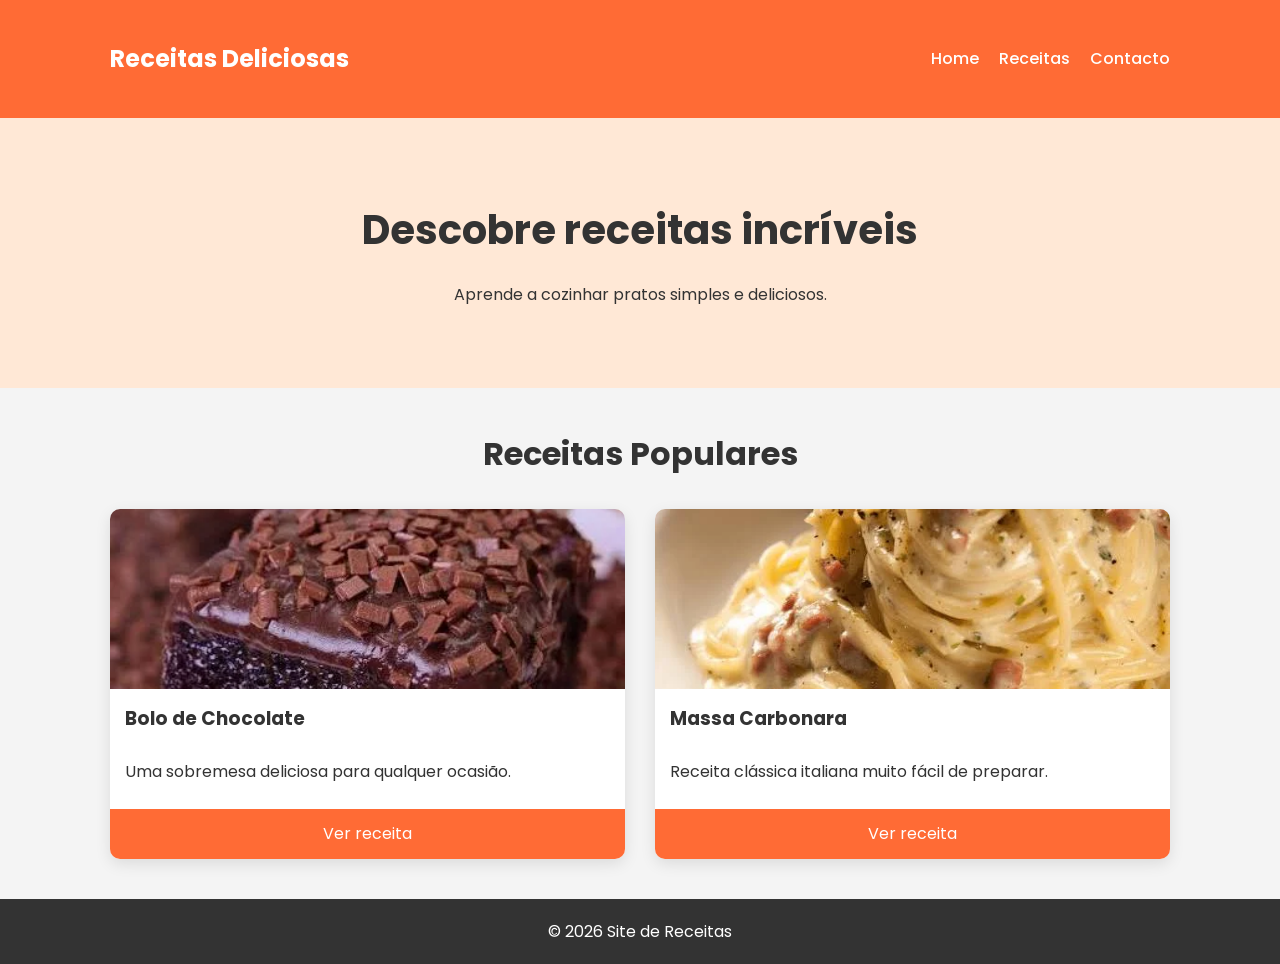
<file: index.html>
<!doctype html>
<html lang="pt">
  <head>
    <meta charset="UTF-8" />
    <meta name="viewport" content="width=device-width, initial-scale=1.0" />

    <title>Receitas Deliciosas</title>

    <link
      href="https://fonts.googleapis.com/css2?family=Poppins:wght@300;400;600&display=swap"
      rel="stylesheet"
    />

    <link rel="stylesheet" href="css/style.css" />
  </head>

  <body>
    <header>
      <div class="container">
        <h1>Receitas Deliciosas</h1>

        <ul class="menu">
          <li><a href="index.html">Home</a></li>
          <li><a href="receitas.html">Receitas</a></li>
          <li><a href="contacto.html">Contacto</a></li>
        </ul>
      </div>
    </header>

    <section class="hero">
      <h2>Descobre receitas incríveis</h2>

      <p>Aprende a cozinhar pratos simples e deliciosos.</p>
    </section>

    <section class="container">
      <h2>Receitas Populares</h2>

      <div class="cards">
        <div class="card">
          <img src="images/bolo-chocolate.jpeg" alt="Bolo de Chocolate" />

          <h3>Bolo de Chocolate</h3>

          <p>Uma sobremesa deliciosa para qualquer ocasião.</p>

          <a href="receita-bolo.html">Ver receita</a>
        </div>

        <div class="card">
          <img src="images/carbonara.jpeg" alt="Massa Carbonara" />

          <h3>Massa Carbonara</h3>

          <p>Receita clássica italiana muito fácil de preparar.</p>

          <a href="receita-carbonara.html">Ver receita</a>
        </div>
      </div>
    </section>

    <footer>
      <p>© 2026 Site de Receitas</p>
    </footer>
  </body>
</html>
</file>
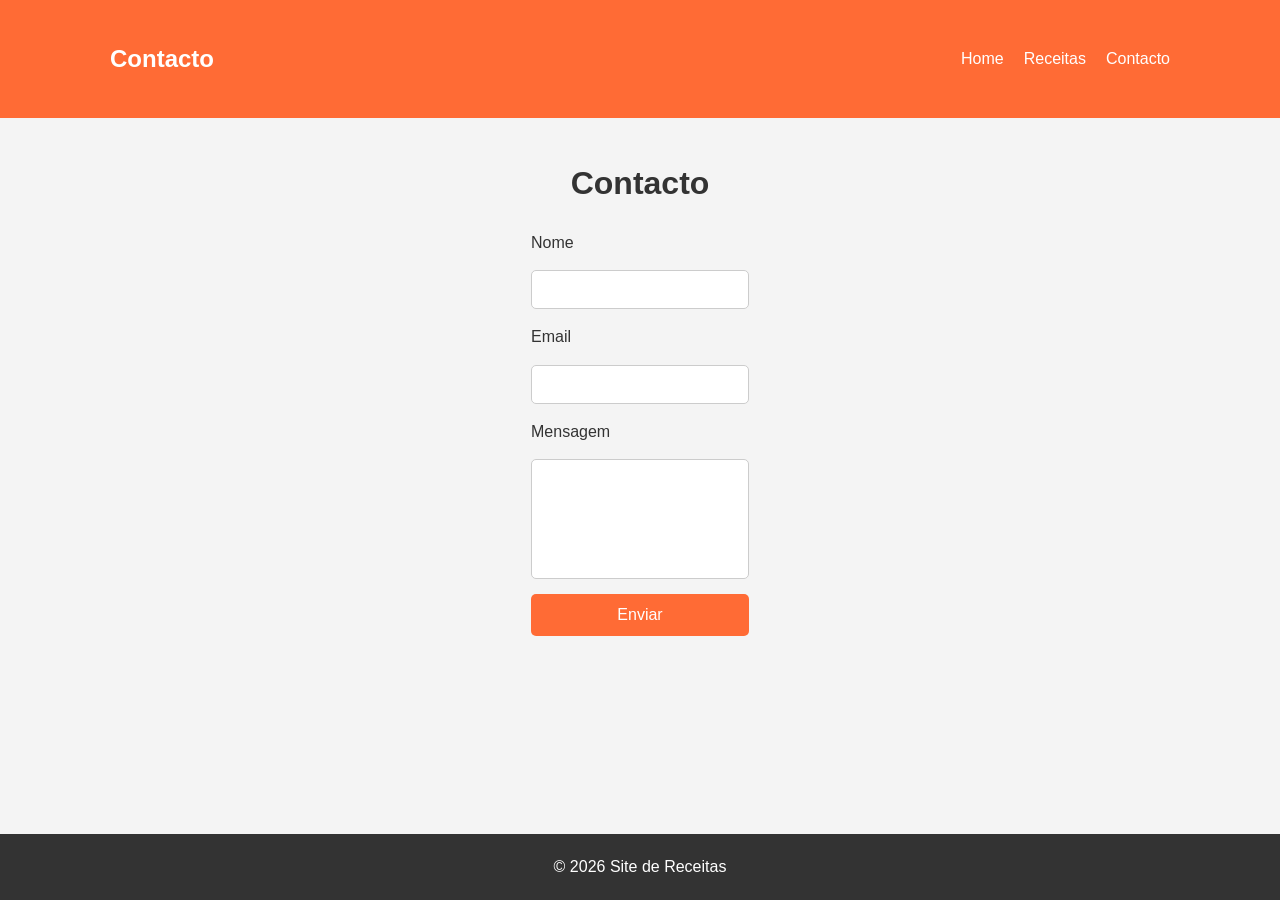
<file: contacto.html>
<!doctype html>
<html lang="pt">
  <head>
    <meta charset="UTF-8" />
    <meta name="viewport" content="width=device-width, initial-scale=1.0" />

    <title>Contacto</title>

    <link rel="stylesheet" href="css/style.css" />
    <style>
  
    html, body {
        height: 100%;
        margin: 0;
    }

    body {
        display: flex;
        flex-direction: column;
    }

    section.container {
        flex: 1;
    }

    footer {
        flex-shrink: 0;
    }
  </style>
  </head>

  <body>
    <header>
      <div class="container">
        <h1>Contacto</h1>

        <ul class="menu">
          <li><a href="index.html">Home</a></li>
          <li><a href="receitas.html">Receitas</a></li>
          <li><a href="contacto.html">Contacto</a></li>
        </ul>
      </div>
    </header>

    <section class="container">
      <h2>Contacto</h2>

      <form id="form">
        <label>Nome</label>
        <input type="text" id="nome" />

        <label>Email</label>
        <input type="email" id="email" />

        <label>Mensagem</label>
        <textarea id="mensagem"></textarea>

        <button type="submit">Enviar</button>
      </form>
    </section>

    <footer>
      <p>© 2026 Site de Receitas</p>
    </footer>

    <script src="js/script.js"></script>
  </body>
</html>
</file>
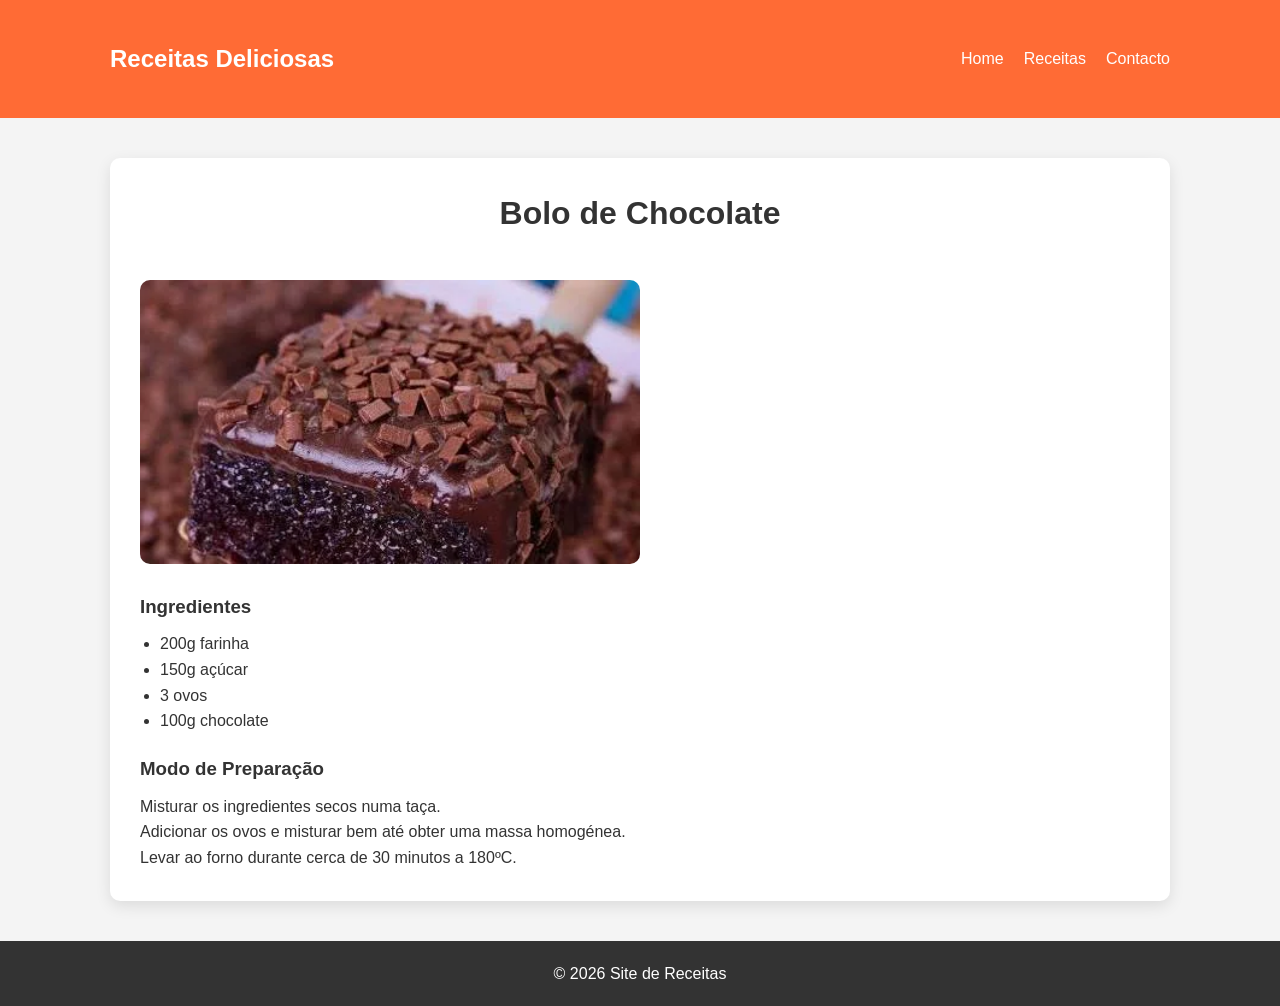
<file: receita-bolo.html>
<!doctype html>
<html lang="pt">
  <head>
    <meta charset="UTF-8" />
    <meta name="viewport" content="width=device-width, initial-scale=1.0" />

    <title>Bolo de Chocolate</title>

    <link rel="stylesheet" href="css/style.css" />
  </head>

  <body>
    <header>
      <div class="container">
        <h1>Receitas Deliciosas</h1>

        <ul class="menu">
          <li><a href="index.html">Home</a></li>
          <li><a href="receitas.html">Receitas</a></li>
          <li><a href="contacto.html">Contacto</a></li>
        </ul>
      </div>
    </header>

    <section class="container">
      <div class="recipe">
        <h2>Bolo de Chocolate</h2>

        <img src="images/bolo-chocolate.jpeg" alt="Bolo de Chocolate" />

        <h3>Ingredientes</h3>

        <ul>
          <li>200g farinha</li>
          <li>150g açúcar</li>
          <li>3 ovos</li>
          <li>100g chocolate</li>
        </ul>

        <h3>Modo de Preparação</h3>

        <p>Misturar os ingredientes secos numa taça.</p>

        <p>Adicionar os ovos e misturar bem até obter uma massa homogénea.</p>

        <p>Levar ao forno durante cerca de 30 minutos a 180ºC.</p>
      </div>
    </section>

    <footer>
      <p>© 2026 Site de Receitas</p>
    </footer>
  </body>
</html>
</file>
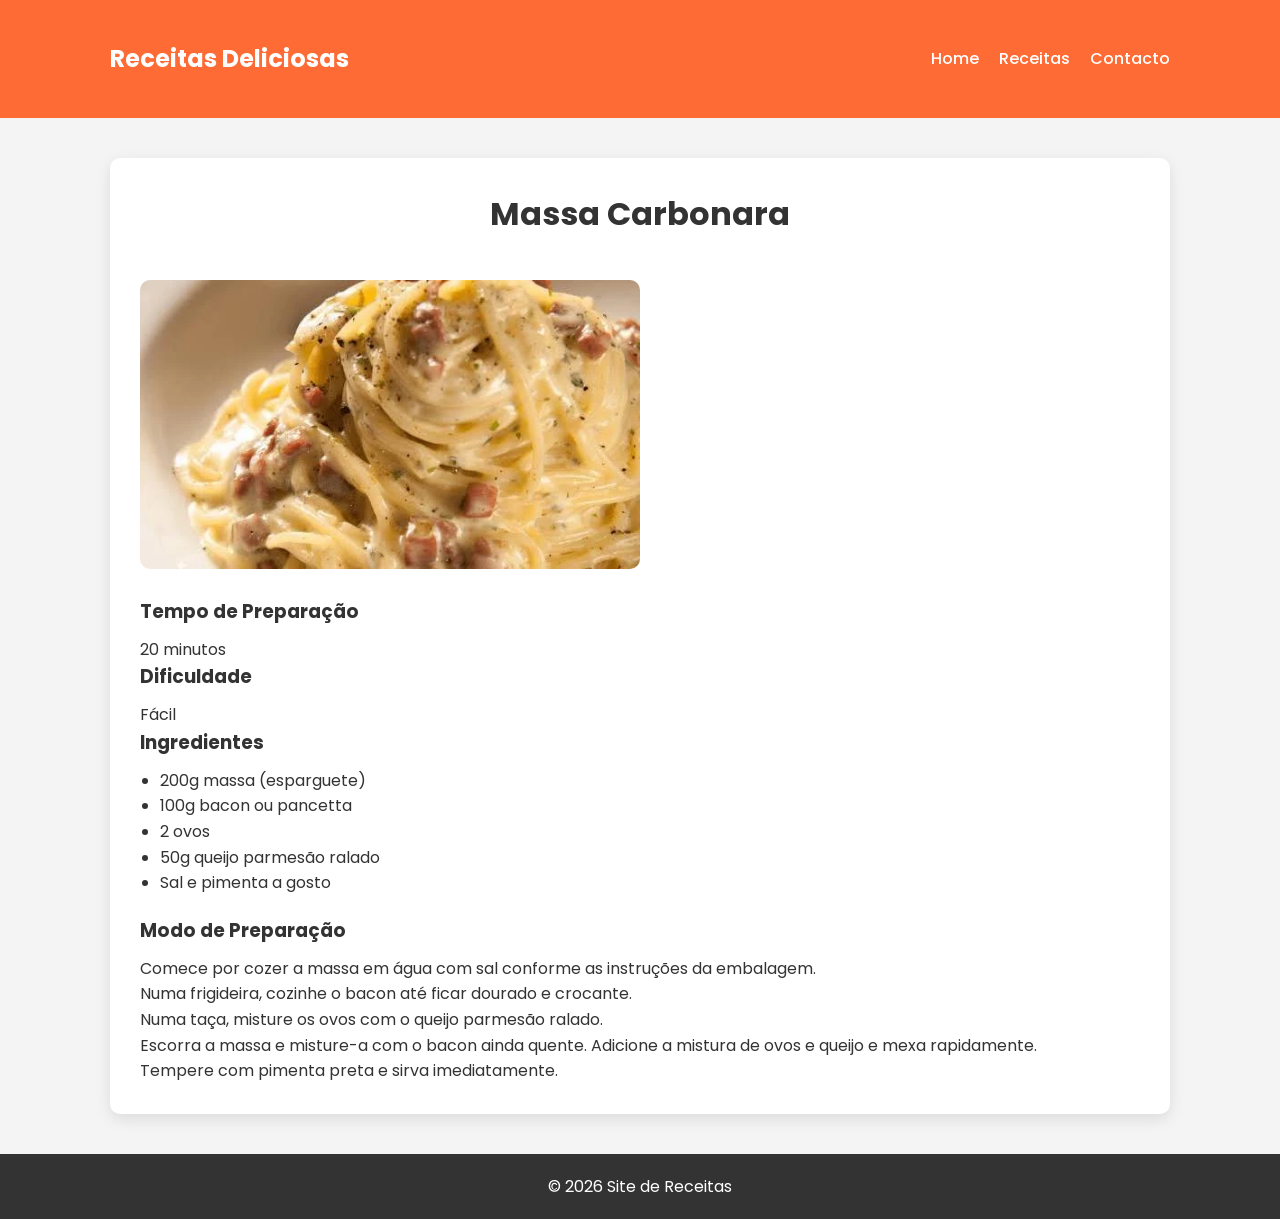
<file: receita-carbonara.html>
<!doctype html>
<html lang="pt">
  <head>
    <meta charset="UTF-8" />
    <meta name="viewport" content="width=device-width, initial-scale=1.0" />

    <title>Massa Carbonara</title>

    <link
      href="https://fonts.googleapis.com/css2?family=Poppins:wght@300;400;600&display=swap"
      rel="stylesheet"
    />

    <link rel="stylesheet" href="css/style.css" />
  </head>

  <body>
    <header>
      <div class="container">
        <h1>Receitas Deliciosas</h1>

        <ul class="menu">
          <li><a href="index.html">Home</a></li>
          <li><a href="receitas.html">Receitas</a></li>
          <li><a href="contacto.html">Contacto</a></li>
        </ul>
      </div>
    </header>

    <section class="container">
      <div class="recipe">
        <h2>Massa Carbonara</h2>

        <img src="images/carbonara.jpeg" />

        <h3>Tempo de Preparação</h3>

        <p>20 minutos</p>

        <h3>Dificuldade</h3>

        <p>Fácil</p>

        <h3>Ingredientes</h3>

        <ul>
          <li>200g massa (esparguete)</li>
          <li>100g bacon ou pancetta</li>
          <li>2 ovos</li>
          <li>50g queijo parmesão ralado</li>
          <li>Sal e pimenta a gosto</li>
        </ul>

        <h3>Modo de Preparação</h3>

        <p>
          Comece por cozer a massa em água com sal conforme as instruções da
          embalagem.
        </p>

        <p>Numa frigideira, cozinhe o bacon até ficar dourado e crocante.</p>

        <p>Numa taça, misture os ovos com o queijo parmesão ralado.</p>

        <p>
          Escorra a massa e misture-a com o bacon ainda quente. Adicione a
          mistura de ovos e queijo e mexa rapidamente.
        </p>

        <p>Tempere com pimenta preta e sirva imediatamente.</p>
      </div>
    </section>

    <footer>
      <p>© 2026 Site de Receitas</p>
    </footer>
  </body>
</html>
</file>
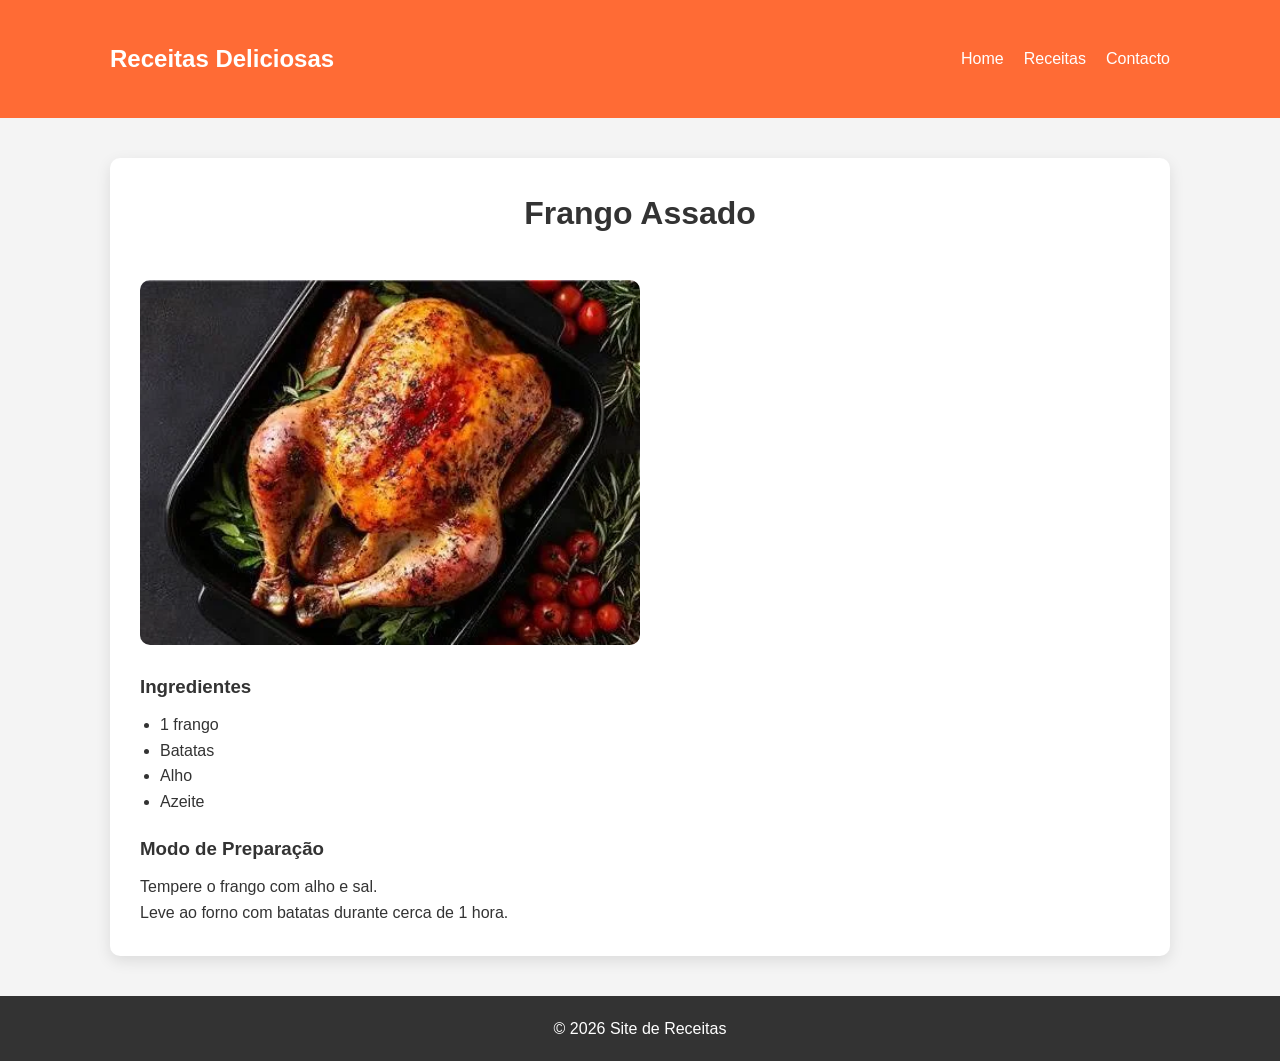
<file: receita-frango.html>
<!doctype html>
<html lang="pt">
  <head>
    <meta charset="UTF-8" />
    <meta name="viewport" content="width=device-width, initial-scale=1.0" />

    <title>Frango Assado</title>

    <link rel="stylesheet" href="css/style.css" />
  </head>

  <body>
    <header>
      <div class="container">
        <h1>Receitas Deliciosas</h1>

        <ul class="menu">
          <li><a href="index.html">Home</a></li>
          <li><a href="receitas.html">Receitas</a></li>
          <li><a href="contacto.html">Contacto</a></li>
        </ul>
      </div>
    </header>

    <section class="container">
      <div class="recipe">
        <h2>Frango Assado</h2>

        <img src="images/frango.jpeg" alt="Frango" />

        <h3>Ingredientes</h3>

        <ul>
          <li>1 frango</li>
          <li>Batatas</li>
          <li>Alho</li>
          <li>Azeite</li>
        </ul>

        <h3>Modo de Preparação</h3>

        <p>Tempere o frango com alho e sal.</p>

        <p>Leve ao forno com batatas durante cerca de 1 hora.</p>
      </div>
    </section>

    <footer>
      <p>© 2026 Site de Receitas</p>
    </footer>
  </body>
</html>
</file>
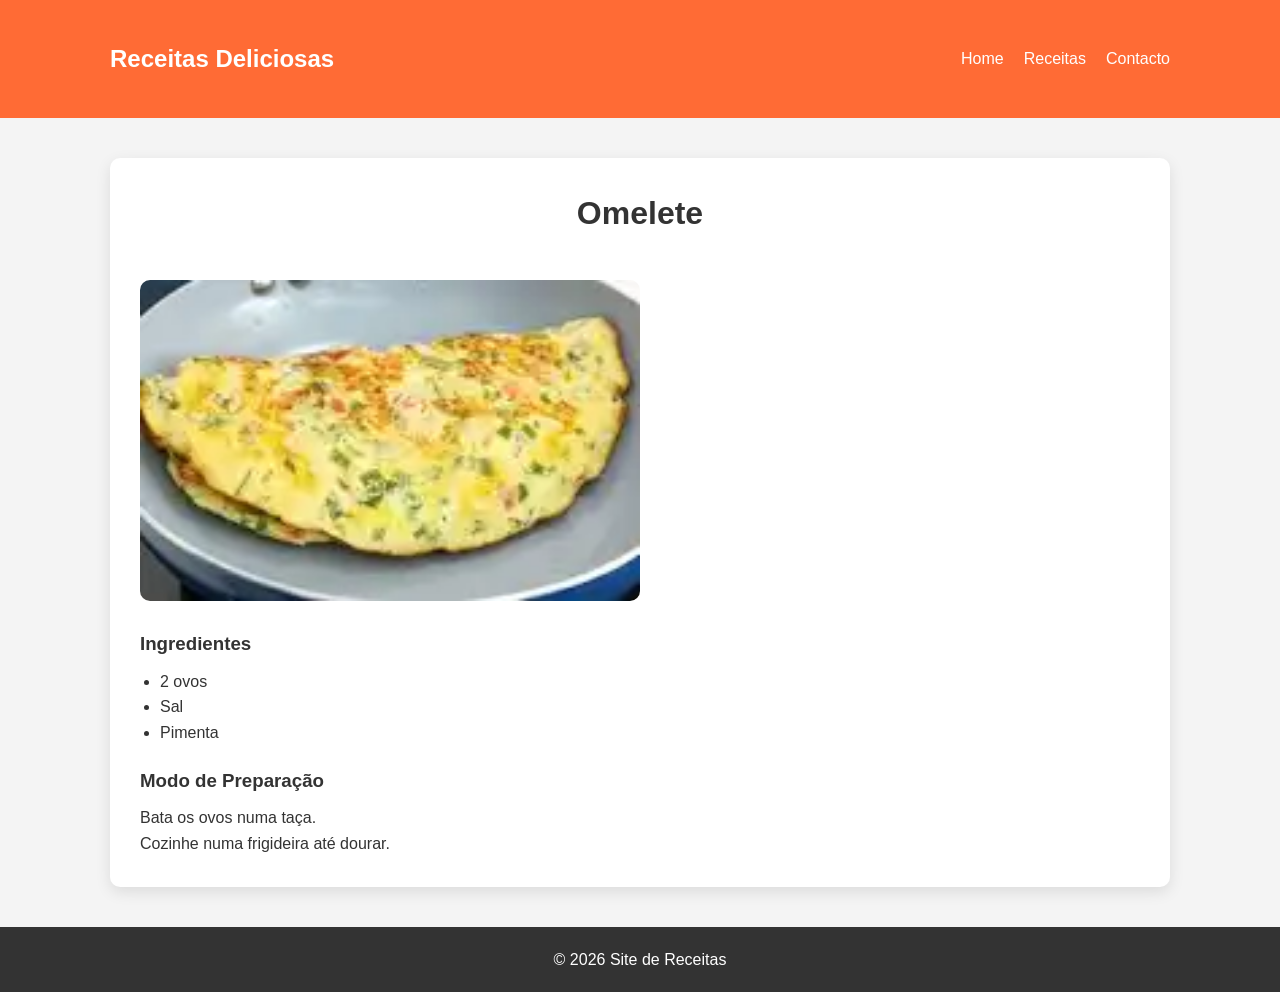
<file: receita-omelete.html>
<!doctype html>
<html lang="pt">
  <head>
    <meta charset="UTF-8" />
    <meta name="viewport" content="width=device-width, initial-scale=1.0" />

    <title>Omelete</title>

    <link rel="stylesheet" href="css/style.css" />
  </head>

  <body>
    <header>
      <div class="container">
        <h1>Receitas Deliciosas</h1>

        <ul class="menu">
          <li><a href="index.html">Home</a></li>
          <li><a href="receitas.html">Receitas</a></li>
          <li><a href="contacto.html">Contacto</a></li>
        </ul>
      </div>
    </header>

    <section class="container">
      <div class="recipe">
        <h2>Omelete</h2>

        <img src="images/omelete.jpeg" alt="Omelete" />

        <h3>Ingredientes</h3>

        <ul>
          <li>2 ovos</li>
          <li>Sal</li>
          <li>Pimenta</li>
        </ul>

        <h3>Modo de Preparação</h3>

        <p>Bata os ovos numa taça.</p>

        <p>Cozinhe numa frigideira até dourar.</p>
      </div>
    </section>

    <footer>
      <p>© 2026 Site de Receitas</p>
    </footer>
  </body>
</html>
</file>
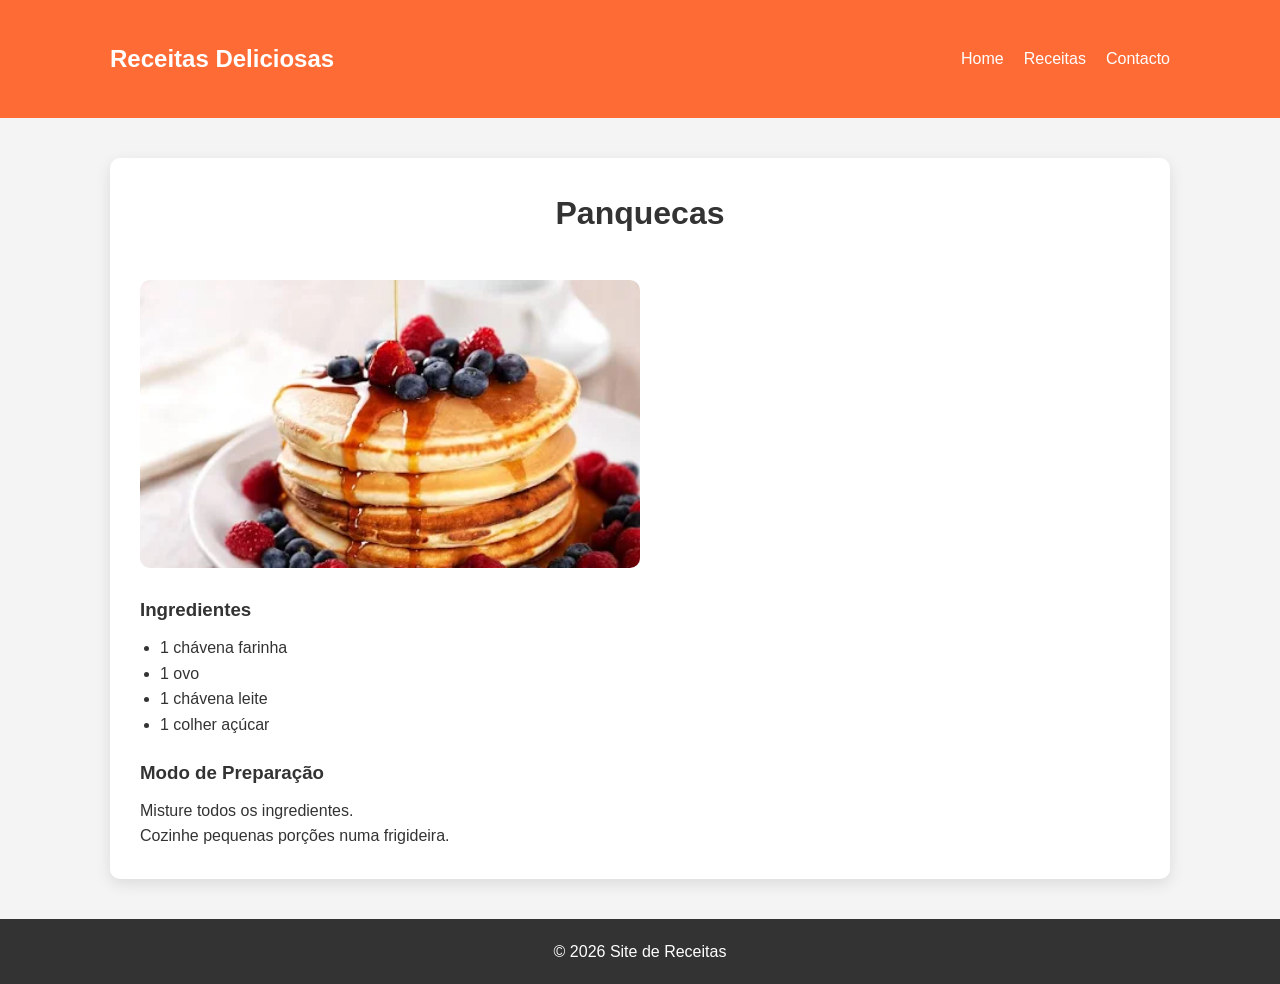
<file: receita-panquecas.html>
<!doctype html>
<html lang="pt">
  <head>
    <meta charset="UTF-8" />
    <meta name="viewport" content="width=device-width, initial-scale=1.0" />

    <title>Panquecas</title>

    <link rel="stylesheet" href="css/style.css" />
  </head>

  <body>
    <header>
      <div class="container">
        <h1>Receitas Deliciosas</h1>

        <ul class="menu">
          <li><a href="index.html">Home</a></li>
          <li><a href="receitas.html">Receitas</a></li>
          <li><a href="contacto.html">Contacto</a></li>
        </ul>
      </div>
    </header>

    <section class="container">
      <div class="recipe">
        <h2>Panquecas</h2>

        <img src="images/panquecas.jpeg" alt="Panquecas" />

        <h3>Ingredientes</h3>

        <ul>
          <li>1 chávena farinha</li>
          <li>1 ovo</li>
          <li>1 chávena leite</li>
          <li>1 colher açúcar</li>
        </ul>

        <h3>Modo de Preparação</h3>

        <p>Misture todos os ingredientes.</p>

        <p>Cozinhe pequenas porções numa frigideira.</p>
      </div>
    </section>

    <footer>
      <p>© 2026 Site de Receitas</p>
    </footer>
  </body>
</html>
</file>
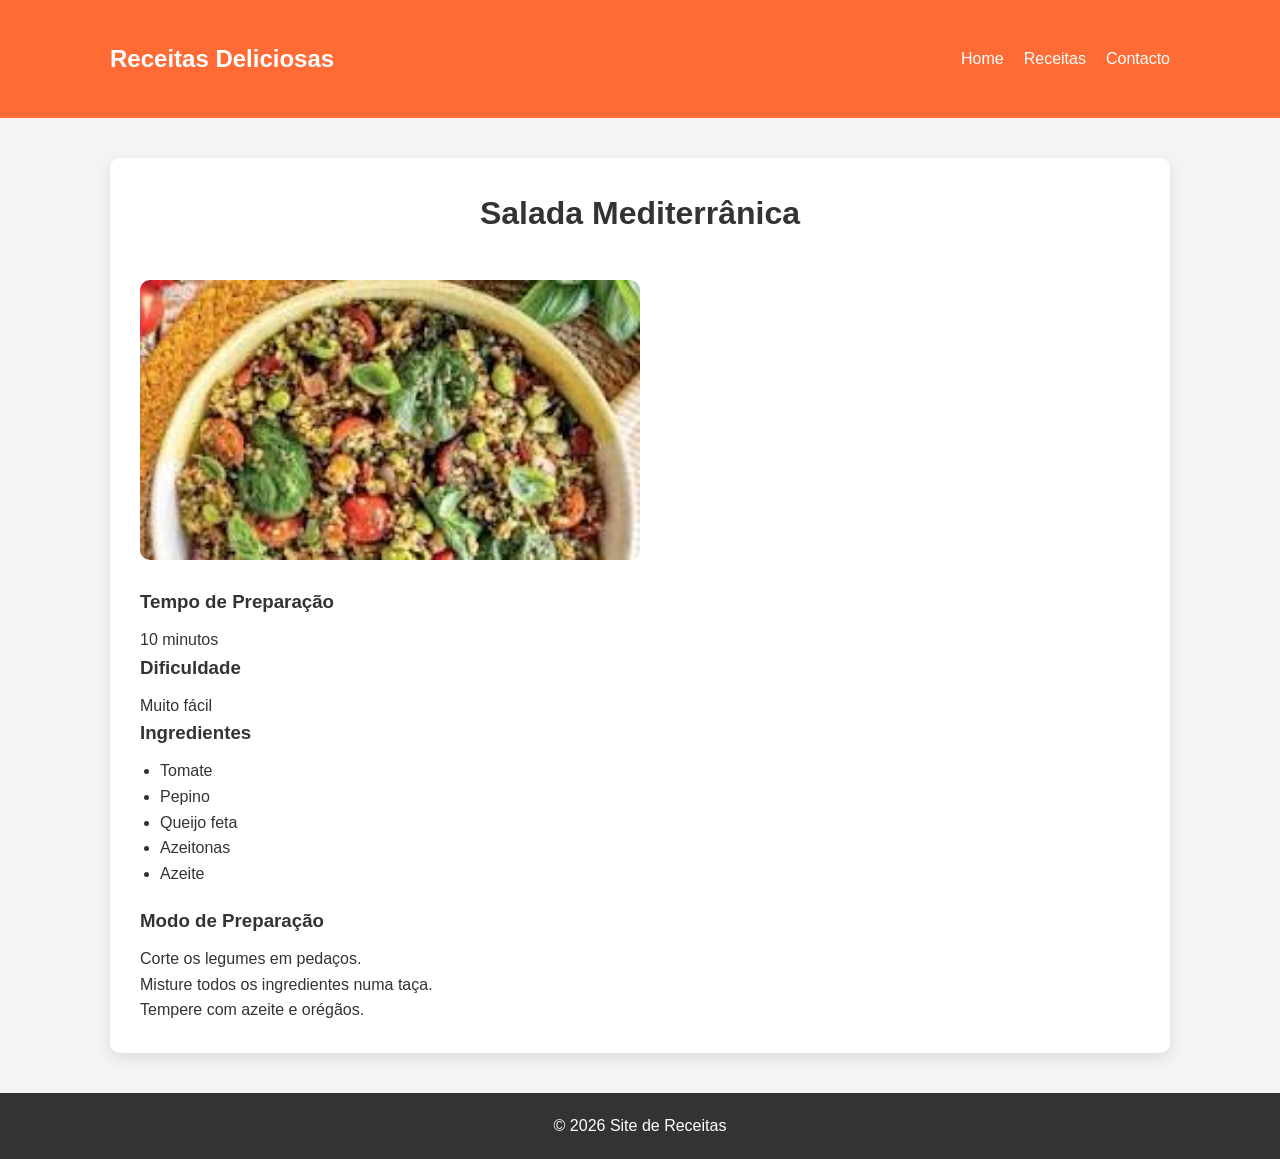
<file: receita-salada.html>
<!doctype html>
<html lang="pt">
  <head>
    <meta charset="UTF-8" />
    <meta name="viewport" content="width=device-width, initial-scale=1.0" />

    <title>Salada Mediterrânica</title>

    <link rel="stylesheet" href="css/style.css" />
  </head>

  <body>
    <header>
      <div class="container">
        <h1>Receitas Deliciosas</h1>

        <ul class="menu">
          <li><a href="index.html">Home</a></li>
          <li><a href="receitas.html">Receitas</a></li>
          <li><a href="contacto.html">Contacto</a></li>
        </ul>
      </div>
    </header>

    <section class="container">
      <div class="recipe">
        <h2>Salada Mediterrânica</h2>

        <img src="images/salada.jpeg" alt="Salada" />

        <h3>Tempo de Preparação</h3>
        <p>10 minutos</p>

        <h3>Dificuldade</h3>
        <p>Muito fácil</p>

        <h3>Ingredientes</h3>

        <ul>
          <li>Tomate</li>
          <li>Pepino</li>
          <li>Queijo feta</li>
          <li>Azeitonas</li>
          <li>Azeite</li>
        </ul>

        <h3>Modo de Preparação</h3>

        <p>Corte os legumes em pedaços.</p>

        <p>Misture todos os ingredientes numa taça.</p>

        <p>Tempere com azeite e orégãos.</p>
      </div>
    </section>

    <footer>
      <p>© 2026 Site de Receitas</p>
    </footer>
  </body>
</html>
</file>
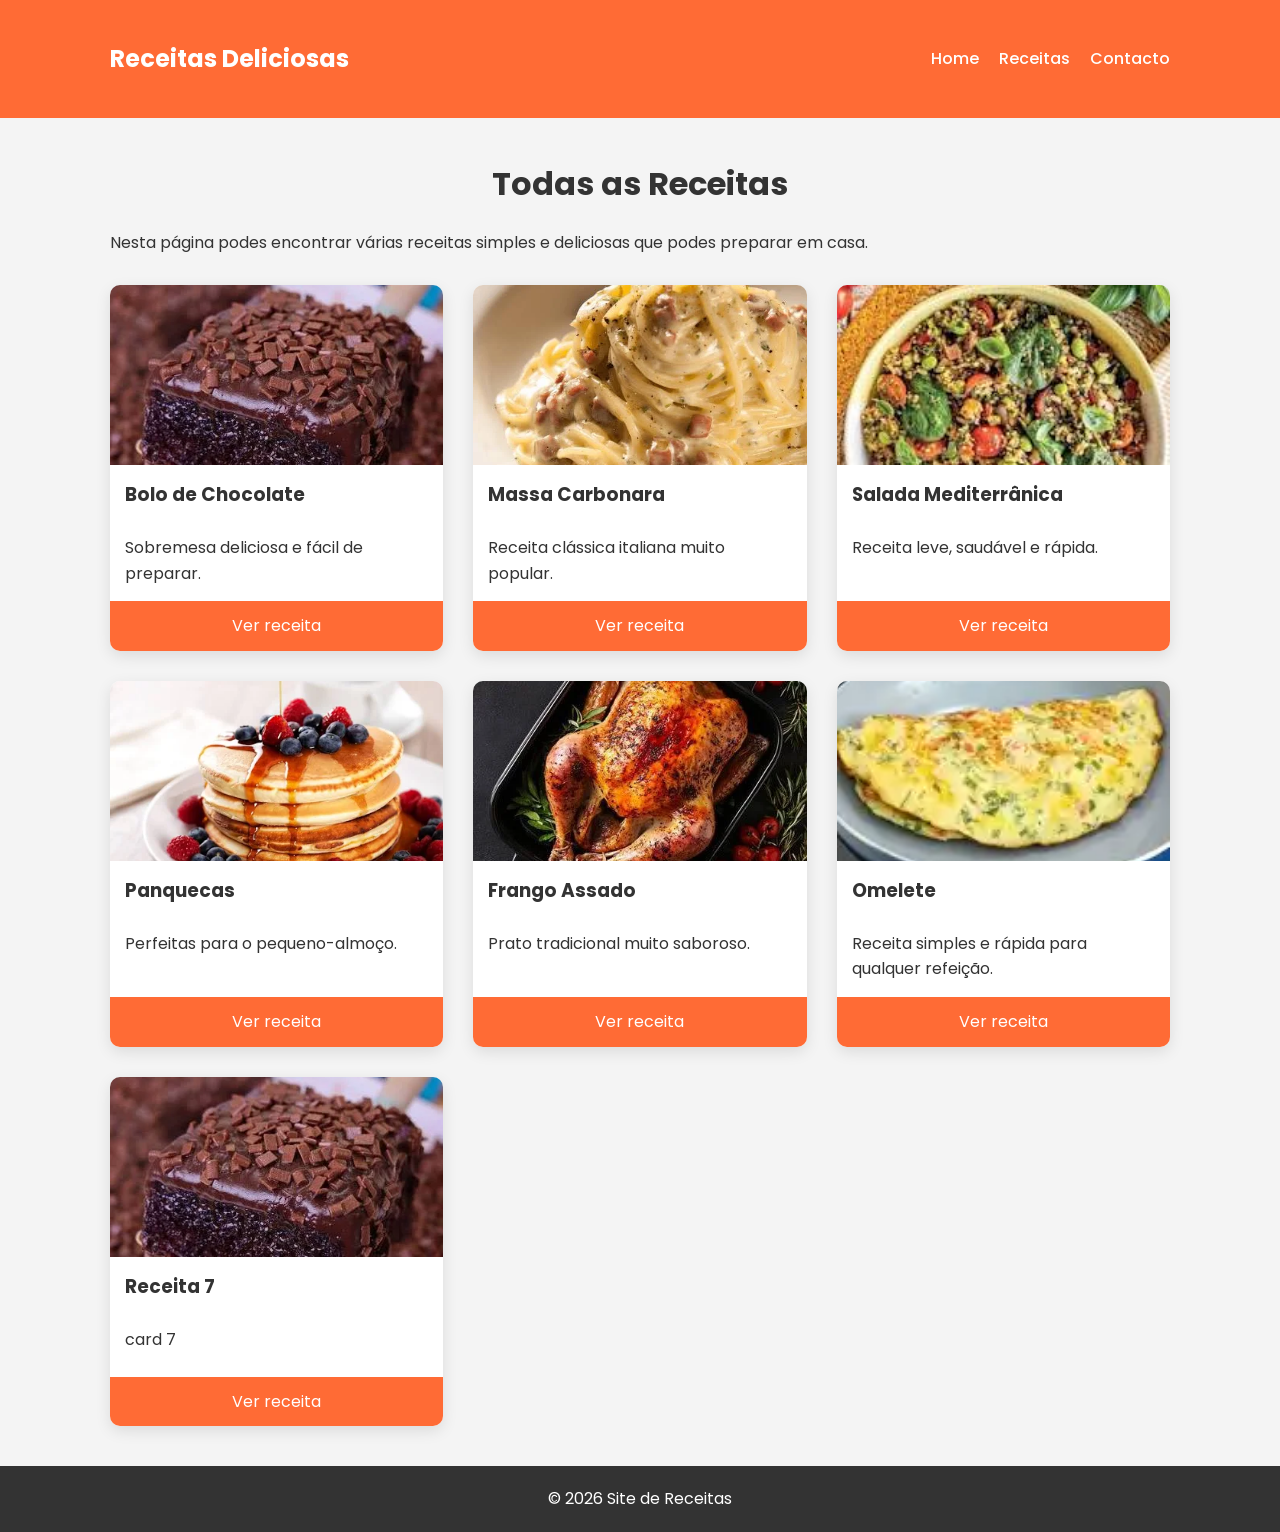
<file: receitas.html>
<!doctype html>
<html lang="pt">
  <head>
    <meta charset="UTF-8" />
    <meta name="viewport" content="width=device-width, initial-scale=1.0" />

    <title>Receitas</title>

    <link
      href="https://fonts.googleapis.com/css2?family=Poppins:wght@300;400;600&display=swap"
      rel="stylesheet"
    />

    <link rel="stylesheet" href="css/style.css" />
  </head>

  <body>
    <header>
      <div class="container">
        <h1>Receitas Deliciosas</h1>

        <ul class="menu">
          <li><a href="index.html">Home</a></li>
          <li><a href="receitas.html">Receitas</a></li>
          <li><a href="contacto.html">Contacto</a></li>
        </ul>
      </div>
    </header>

    <section class="container">
      <h2>Todas as Receitas</h2>

      <p>
        Nesta página podes encontrar várias receitas simples e deliciosas que
        podes preparar em casa.
      </p>

      <div class="cards">
        <div class="card">
          <img src="images/bolo-chocolate.jpeg" alt="Bolo de Chocolate" />

          <h3>Bolo de Chocolate</h3>

          <p>Sobremesa deliciosa e fácil de preparar.</p>

          <a href="receita-bolo.html">Ver receita</a>
        </div>

        <div class="card">
          <img src="images/carbonara.jpeg" alt="Massa Carbonara" />

          <h3>Massa Carbonara</h3>

          <p>Receita clássica italiana muito popular.</p>

          <a href="receita-carbonara.html">Ver receita</a>
        </div>

        <div class="card">
          <img src="images/salada.jpeg" alt="Salada Mediterrânica" />

          <h3>Salada Mediterrânica</h3>

          <p>Receita leve, saudável e rápida.</p>

          <a href="receita-salada.html">Ver receita</a>
        </div>

        <div class="card">
          <img src="images/panquecas.jpeg" alt="Panquecas" />

          <h3>Panquecas</h3>

          <p>Perfeitas para o pequeno-almoço.</p>

          <a href="receita-panquecas.html">Ver receita</a>
        </div>

        <div class="card">
          <img src="images/frango.jpeg" alt="Frango Assado" />

          <h3>Frango Assado</h3>

          <p>Prato tradicional muito saboroso.</p>

          <a href="receita-frango.html">Ver receita</a>
        </div>

        <div class="card">
          <img src="images/omelete.jpeg" alt="Omelete" />

          <h3>Omelete</h3>

          <p>Receita simples e rápida para qualquer refeição.</p>

          <a href="receita-omelete.html">Ver receita</a>
        </div>

        <div class="card">

          <img src="/images/bolo-chocolate.jpeg" alt="">

          <h3>Receita 7</h3>
          <p>card 7</p>
          <a href="receita-bolo.html">Ver receita</a>
        </div>
      </div>
    </section>

    <footer>
      <p>© 2026 Site de Receitas</p>
    </footer>
  </body>
</html>
</file>
<file: css/style.css>
/* RESET */

*{
margin:0;
padding:0;
box-sizing:border-box;
}

/* BODY */

body{
font-family:'Poppins', sans-serif;
background:#f4f4f4;
color:#333;
line-height:1.6;
}

/* CONTAINER */

.container{
max-width:1100px;
margin:auto;
padding:40px 20px;
}

/* HEADER */

header{
background:#ff6b35;
color:white;
}

header .container{
display:flex;
justify-content:space-between;
align-items:center;
}

header h1{
font-size:24px;
}

/* MENU */

.menu{
list-style:none;
display:flex;
gap:20px;
}

.menu a{
color:white;
text-decoration:none;
font-weight:500;
}

.menu a:hover{
text-decoration:underline;
}

/* HERO */

.hero{
background:#ffe8d6;
text-align:center;
padding:80px 20px;
}

.hero h2{
font-size:40px;
margin-bottom:20px;
}

/* TITLES */

h2{
margin-bottom:20px;
font-size:32px;
text-align:center;
}

h3{
margin-bottom:10px;
}

/* CARDS GRID */

.cards{
display:grid;
grid-template-columns:repeat(auto-fit,minmax(280px,1fr));
gap:30px;
margin-top:30px;
}

/* CARD */

.card{
background:white;
border-radius:10px;
box-shadow:0 5px 15px rgba(0,0,0,0.1);
overflow:hidden;

display:flex;
flex-direction:column;
justify-content:space-between;

transition:0.3s;
}

.card:hover{
transform:translateY(-5px);
}

/* CARD IMAGE */

.card img{
width:100%;
height:180px;
object-fit:cover;
}

/* CARD TEXT */

.card h3{
padding:15px;
}

.card p{
padding:0 15px 15px 15px;
min-height:50px;
}

/* CARD BUTTON */

.card a{
display:block;
background:#ff6b35;
color:white;
text-align:center;
padding:12px;
text-decoration:none;
margin-top:auto;
}

.card a:hover{
background:#e85a2b;
}

/* RECIPE PAGE */

.recipe{
background:white;
padding:30px;
border-radius:10px;
box-shadow:0 5px 15px rgba(0,0,0,0.1);
}

.recipe img{
width:100%;
max-width:500px;
border-radius:10px;
margin:20px 0;
}

.recipe ul{
margin-left:20px;
margin-bottom:20px;
}


/* FORM */

form{
display:flex;
flex-direction:column;
gap:15px;
max-width:400px;
margin:20px auto;
}

input, textarea{
padding:10px;
border:1px solid #ccc;
border-radius:5px;
font-size:15px;
}

textarea{
height:120px;
resize:none;
}

/* BUTTON */

button{
background:#ff6b35;
border:none;
padding:12px;
color:white;
border-radius:5px;
cursor:pointer;
font-size:16px;
}

button:hover{
background:#e85a2b;
}

/* FOOTER */

footer{
background:#333;
color:white;
text-align:center;
padding:20px;
}

/* RESPONSIVE */

@media(max-width:768px){

header .container{
flex-direction:column;
gap:10px;
}

.menu{
flex-direction:column;
align-items:center;
}

.hero h2{
font-size:28px;
}

.cards{
grid-template-columns:1fr;
}



}
</file>
